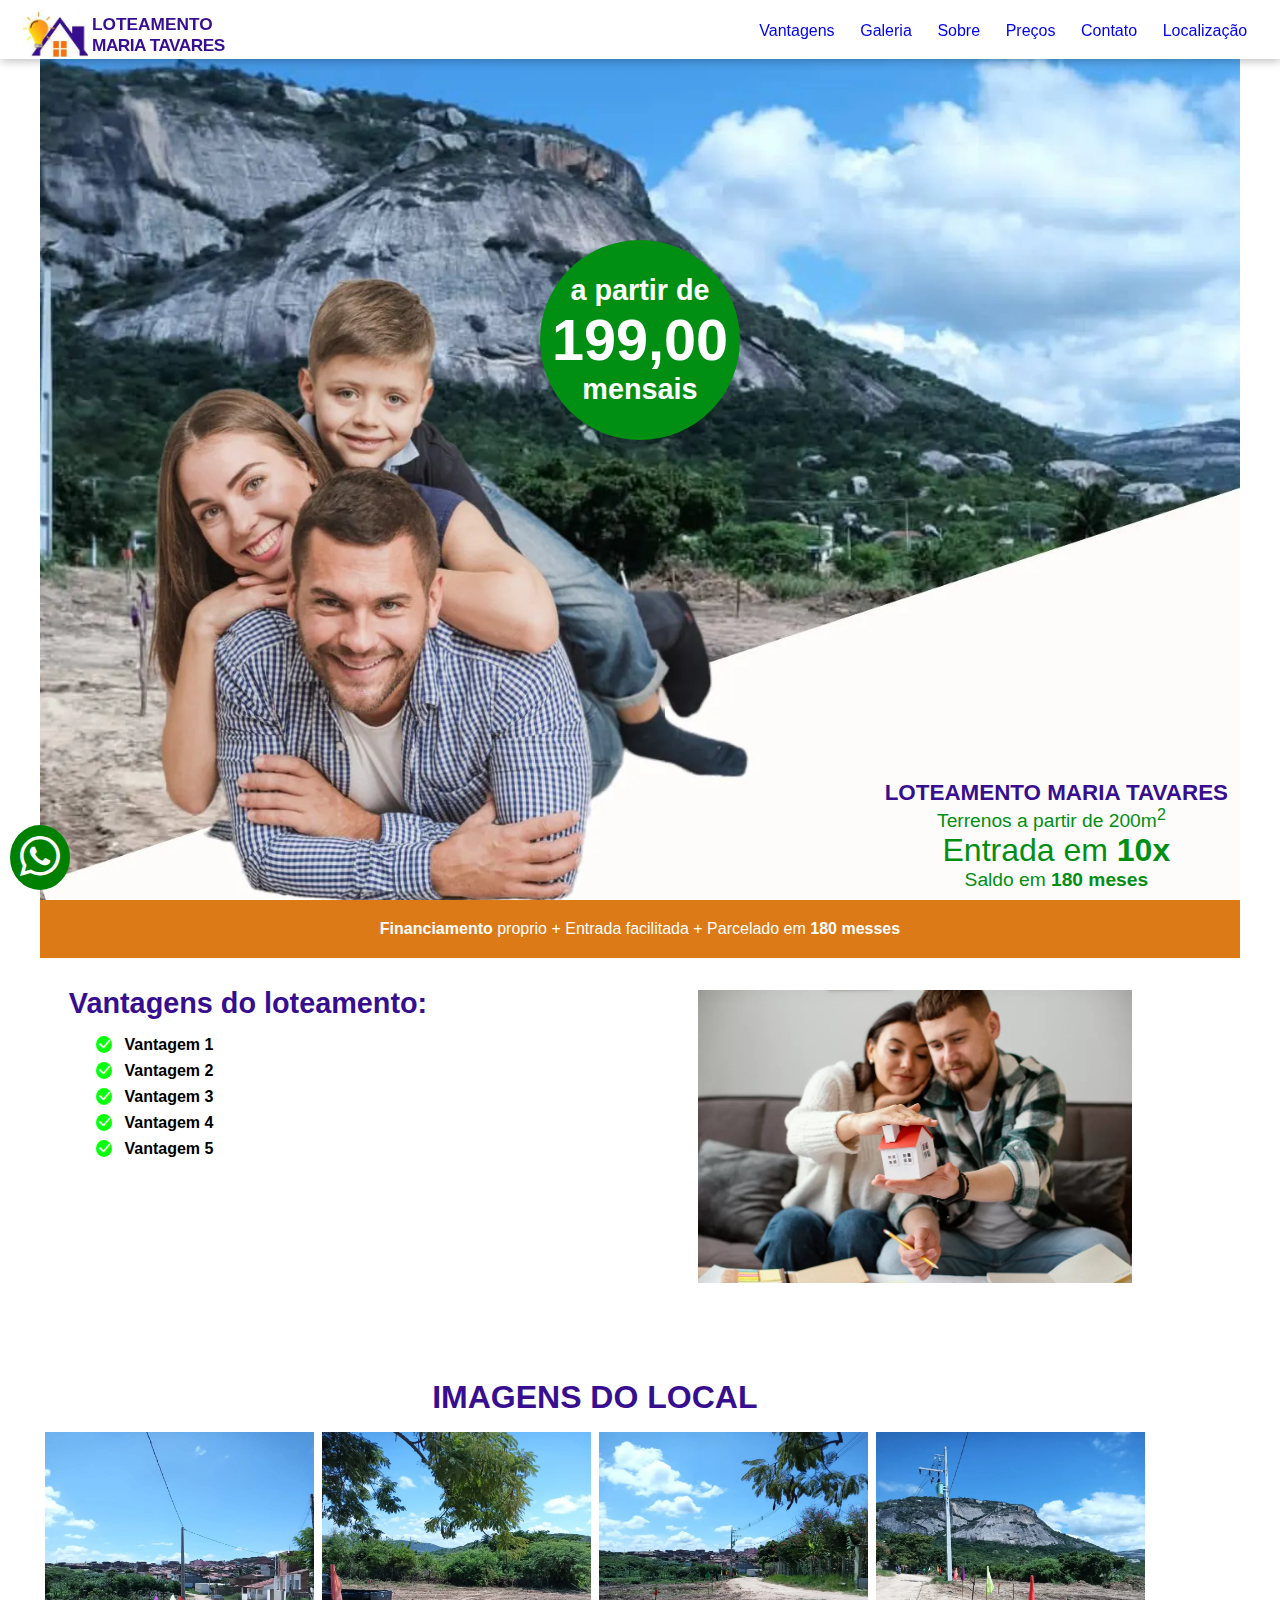
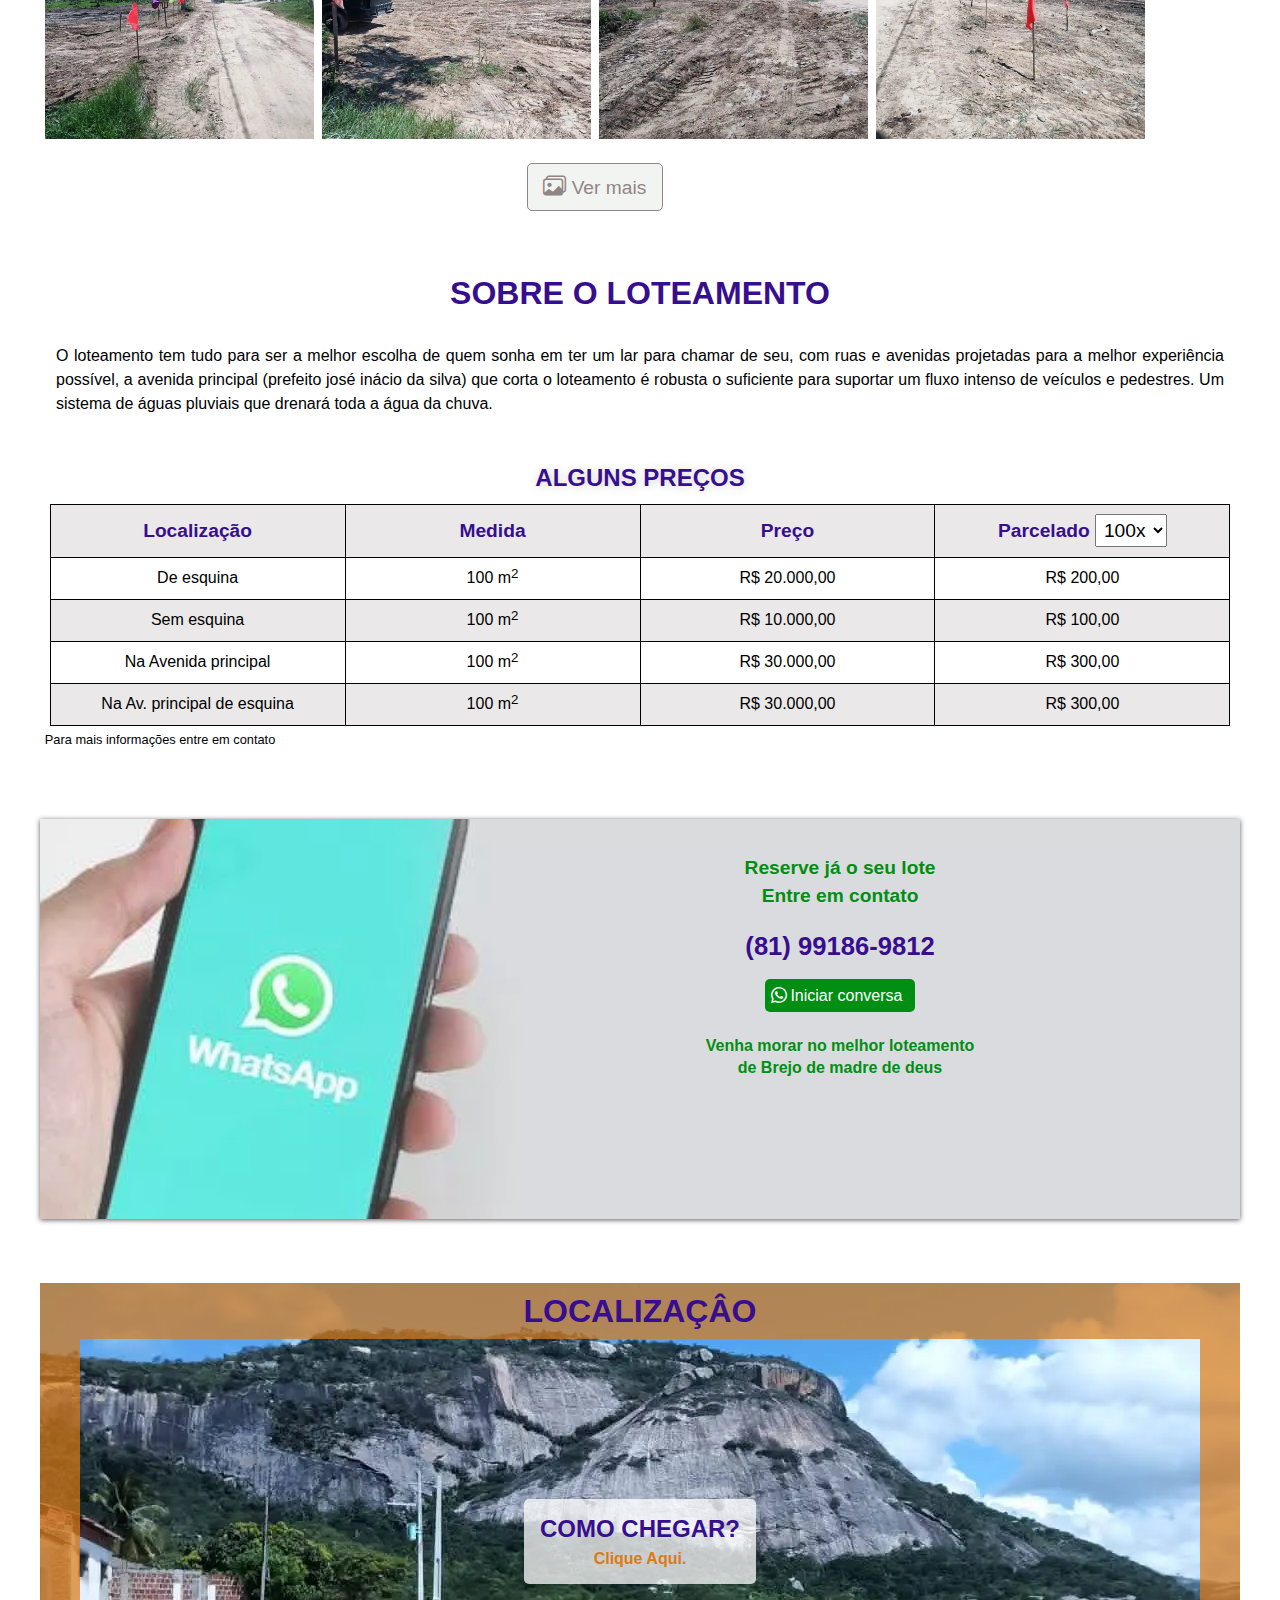
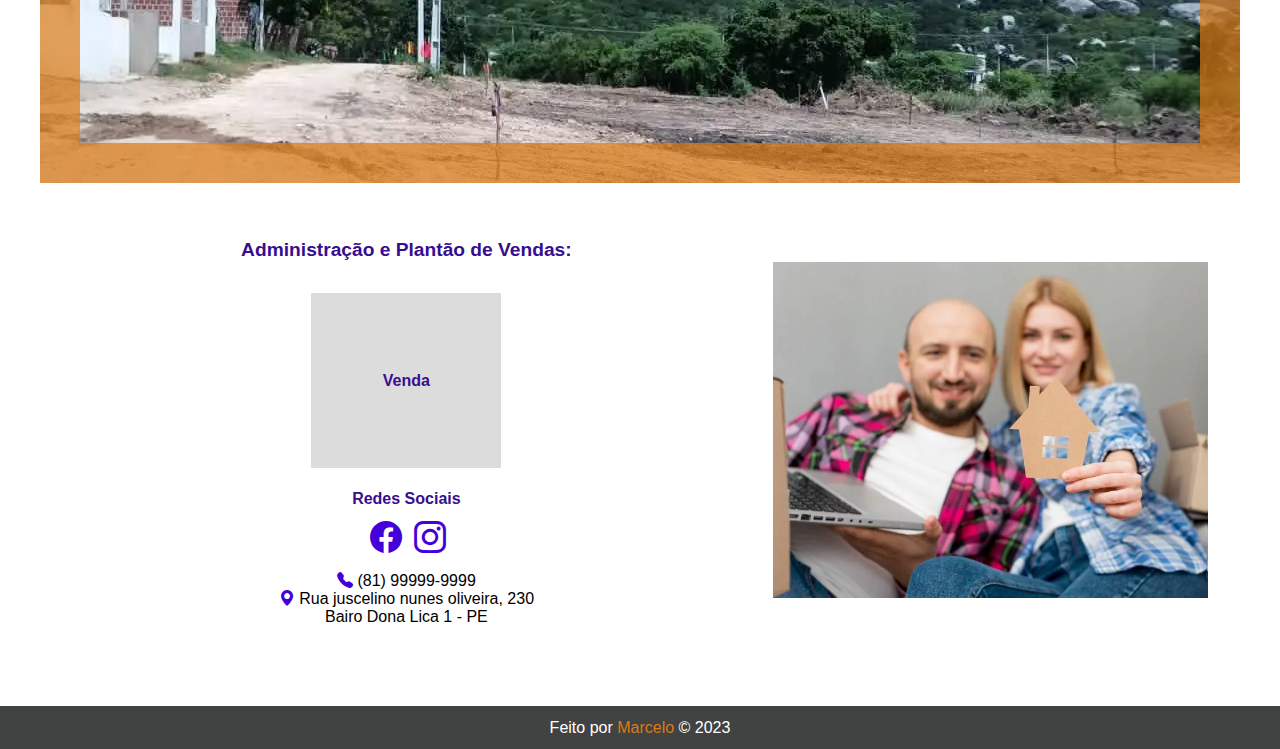
<file: index.html>
<!DOCTYPE html>
<html lang="pt-br">

<head>
    <meta charset="UTF-8">
    <meta http-equiv="X-UA-Compatible" content="IE=edge">
    <meta name="viewport" content="width=device-width, initial-scale=1.0">
    <meta name="description" content="O mais novo loteamento, Maria Tavares, em Brejo da Madre de Deus é a melhor escolha para a construção da susa futura moradia">
    <link rel="stylesheet" href="https://cdn.jsdelivr.net/npm/bootstrap-icons@1.10.5/font/bootstrap-icons.css">
    <title>Maria Tavares</title>
    <link rel="shortcut icon" href="gallery/favicon.ico" type="image/x-icon">
    <link rel="stylesheet" href="style.css">
    <link rel="stylesheet" href="nav.css">
    <link rel="stylesheet" href="icon.css">
    <link rel="stylesheet" href="background.css">
    <link rel="stylesheet" href="media.css">
    <script src="index.js" type="module" defer></script>
    <script src="gallery.js" type="module" defer></script>
    <script src="nav.js" defer></script>
</head>

<body>
    <header>
        <div class="bold">
            <span><img style="height: 48px;" src="gallery/Novo Projeto (4) (1).jpg" alt="logo"></span>
           <div style="display: inline-block; line-height: .7em;">
           <h2>
            <span class="block">LOTEAMENTO</span>
            <span style="letter-spacing: -.03em;">
                MARIA TAVARES</span>
           </h2>
           </div>
        </div>
        <nav>
            <div>
                <div id="toggle">
                    <span class="bold">Menu</span>
                    <div><i id="toggle-off" class="bi bi-list"></i></div>
                    <div style="padding: 0 0.15em;" id="toogle-on" class="none">X</div>
                </div>
            </div>
            <div>
                <ul>
                    <li><a href="#description">Vantagens</a></li>
                    <li><a href="gallery.html">Galeria</a></li>
                    <li><a href="#sobre">Sobre</a></li>
                    <li><a href="#price">Preços</a></li>
                    <li><a href="#contact">Contato</a></li>
                    <li><a href="#location">Localização</a></li>
                </ul>
            </div>
        </nav>
    </header>
    <main>
        <section>
            <div id="baner">
                <div>
                    <div>
                        <div id="minor">
                            <p>a partir de
                                <span>199,00</span> mensais
                            </p>
                        </div>
                    </div>
                    <div id="entrada">
                        <div>
                            <h2><span>LOTEAMENTO</span> MARIA TAVARES</h2>
                            <p style="margin-left: -.5em;">Terrenos a partir de 200m
                                <sup style="margin-left: -5px;">2</sup>
                            </p>
                            <p id="big">Entrada em <span>10x</span></p>
                            <p>Saldo em <span>180 meses</span></p>
                        </div>
                    </div>
                </div>
            </div>
            <div id="targeta">
                <p><span class="bold">Financiamento</span> proprio + </p>
                <p>Entrada facilitada + </p>
                <p>Parcelado em <span class="bold">180 messes</span></p>
            </div>
        </section>
        <section id="description">
            <div>
                <h3>Vantagens do loteamento:</h3>
                <div>
                    <p>
                        <i class="bi bi-check-lg"></i>
                        Vantagem 1
                    </p>
                    <p>
                        <i class="bi bi-check-lg"></i>
                        Vantagem 2
                    </p>
                    <p>
                        <i class="bi bi-check-lg"></i>
                        Vantagem 3
                    </p>
                    <p>
                        <i class="bi bi-check-lg"></i>
                        Vantagem 4
                    </p>
                    <p>
                        <i class="bi bi-check-lg"></i>
                        Vantagem 5
                    </p>
                </div>
            </div>
            <div>
                <img src="gallery/couple-holding-small-house-medium-shot.webp" alt="">
            </div>
        </section>
        <section id="gallery">
            <div>
                <h3>IMAGENS DO LOCAL</h3>
                <div>
                    <div><img data-gallery="" src="gallery/img/image-1.webp" alt=""></div>
                    <div><img data-gallery="" src="gallery/img/image-2.webp" alt=""></div>
                    <div><img data-gallery="" src="gallery/img/image-3.webp" alt=""></div>
                    <div><img data-gallery="" src="gallery/img/image-4.webp" alt=""></div>
                </div>
                <div class="flex">

                    <a class="btn" style="color: #918585;
                    border: 1px solid;background-color: #f2f4f2" href="gallery.html">
                        <span><i class="bi bi-images"></i></span>
                        Ver mais
                    </a>
                </div>
            </div>
        </section>
        <section id="sobre">
            <div>
                <h1>SOBRE O LOTEAMENTO</h1>
                <p>O loteamento tem tudo para ser a melhor escolha de quem sonha em ter um lar para chamar de seu, com
                    ruas e avenidas projetadas para a melhor experiência possível, a avenida principal (prefeito josé
                    inácio da silva) que corta o loteamento é robusta o suficiente para suportar um fluxo intenso de
                    veículos e pedestres. Um sistema de águas pluviais que drenará toda a água da chuva. </p>
            </div>
        </section>
        <section id="price">
            <div>
                <h2>ALGUNS PREÇOS</h2>
                <div style="overflow-x: auto;">
                    <div style="min-width: 450px;" id="table-price">
                        <div>
                            <span class="bold">Localização</span>
                            <span class="bold">Medida</span>
                            <span class="bold">Preço</span>
                            <span class="bold" style="display: block;">
                                Parcelado
                                <select name="parc">
                                    <option value="100">100x</option>
                                    <option value="50">50x</option>
                                    <option value="10">10x</option>
                                </select>
                            </span>
                        </div>
                        <div>
                            <span>De esquina</span>
                            <span>100 m<sup>2</sup></span>
                            <span data-value="">R$ 20.000,00</span>
                            <span data-parc="">R$ 200,00</span>
                        </div>
                        <div>
                            <span>Sem esquina</span>
                            <span>100 m<sup>2</sup></span>
                            <span data-value="">R$ 10.000,00</span>
                            <span data-parc="">R$ 100,00</span>
                        </div>
                        <div>
                            <span>Na Avenida principal</span>
                            <span>100 m<sup>2</sup></span>
                            <span data-value="">R$ 30.000,00</span>
                            <span data-parc="">R$ 300,00</span>
                        </div>
                        <div>
                            <span>Na Av. principal de esquina</span>
                            <span>100 m<sup>2</sup></span>
                            <span data-value="">R$ 30.000,00</span>
                            <span data-parc="">R$ 300,00</span>
                        </div>
                    </div>
                </div>
                <div style="font-size: .8em; margin-top: .5em;">
                    <p>Para mais informações entre em contato</p>
                </div>
            </div>
        </section>
        <section id="contact">
            <div></div>
            <div>
                <div>
                    <h3>Reserve já o seu lote</h3>
                    <p>Entre em contato</p>
                    <p class="bold" id="phone">(81) 99186-9812</p>
                    <a id="btn-contact" class="btn"
                        href="https://api.whatsapp.com/send?phone=5581991869812&text=Olá,%20tenho%20interesse%20em%20adiquirir%20um%20lote."><i
                            class="bi bi-whatsapp"></i>Iniciar
                        conversa</a>
                    <div id="info-contact">
                        <p class="info-contact">Venha morar
                            no melhor loteamento</p>
                        <p class="info-contact">de Brejo de madre de deus</p>
                    </div>
                </div>
            </div>
        </section>
        <section id="location">
            <h3>LOCALIZAÇÂO</h3>
            <div class="flex">
                <div class="flex">
                    <p>COMO CHEGAR?</p>
                    <a href="https://goo.gl/maps/zzwHiCyXSJhXRCZ68" target="_blank">Clique Aqui.</a>
                </div>
            </div>
        </section>
        <section id="institucional">
            <div>
                <div>
                    <h2>Administração e Plantão de Vendas:</h2>
                    <div>
                        <div class="flex" id="logo-venda">
                            <div>
                                <p class="flex">Venda</p>
                            </div>
                            <div id="sociais">
                                <p class="bold">Redes Sociais</p>
                                <div><a href="https://www.facebook.com/profile.php?id=100015225941991" target="_blank">
                                        <i style="margin-right: -20%;" class="bi bi-facebook"></i>
                                    </a>
                                    <a href="https://www.instagram.com/marcelosouza5224/" target="_blank">
                                        <i class="bi bi-instagram"></i>
                                    </a>
                                </div>
                            </div>
                        </div>
                        <div style="color: black">
                            <p><i class="bi bi-telephone-fill"></i> (81) 99999-9999</p>
                            <p><i class="bi bi-geo-alt-fill"></i> Rua juscelino nunes oliveira, 230 <br>
                                Bairo Dona Lica 1 - PE</p>
                        </div>
                    </div>
                </div>
                <div id="img-small-none">
                    <div>
                        <div>
                            <img src="gallery/couple-moving-new-house.webp" alt="">
                        </div>
                    </div>
                </div>
            </div>
        </section>
    </main>
    <footer>
        <p>Feito por <a href="">Marcelo</a> &copy; 2023</p>
    </footer>
    <div>
        <a href="https://api.whatsapp.com/send?phone=5581991869812&text=Olá,%20tenho%20interesse%20em%20adiquirir%20um%20lote.">
            <i class="bi bi-whatsapp"></i></a>
    </div>
    <div id="top" class="none">
        <a href="#">&lt;</a>
    </div>
    <div id="modal" class="none modal-index">
        <div id="modal-src">
            <span id="exit">x</span>
            <span id="left">&lt;</span>
            <div></div>
            <span id="right">></span>
        </div>
    </div>
    <div id="background1" class="background none"></div>
    <div id="background2" class="background none"></div>
</body>

</html>
</file>
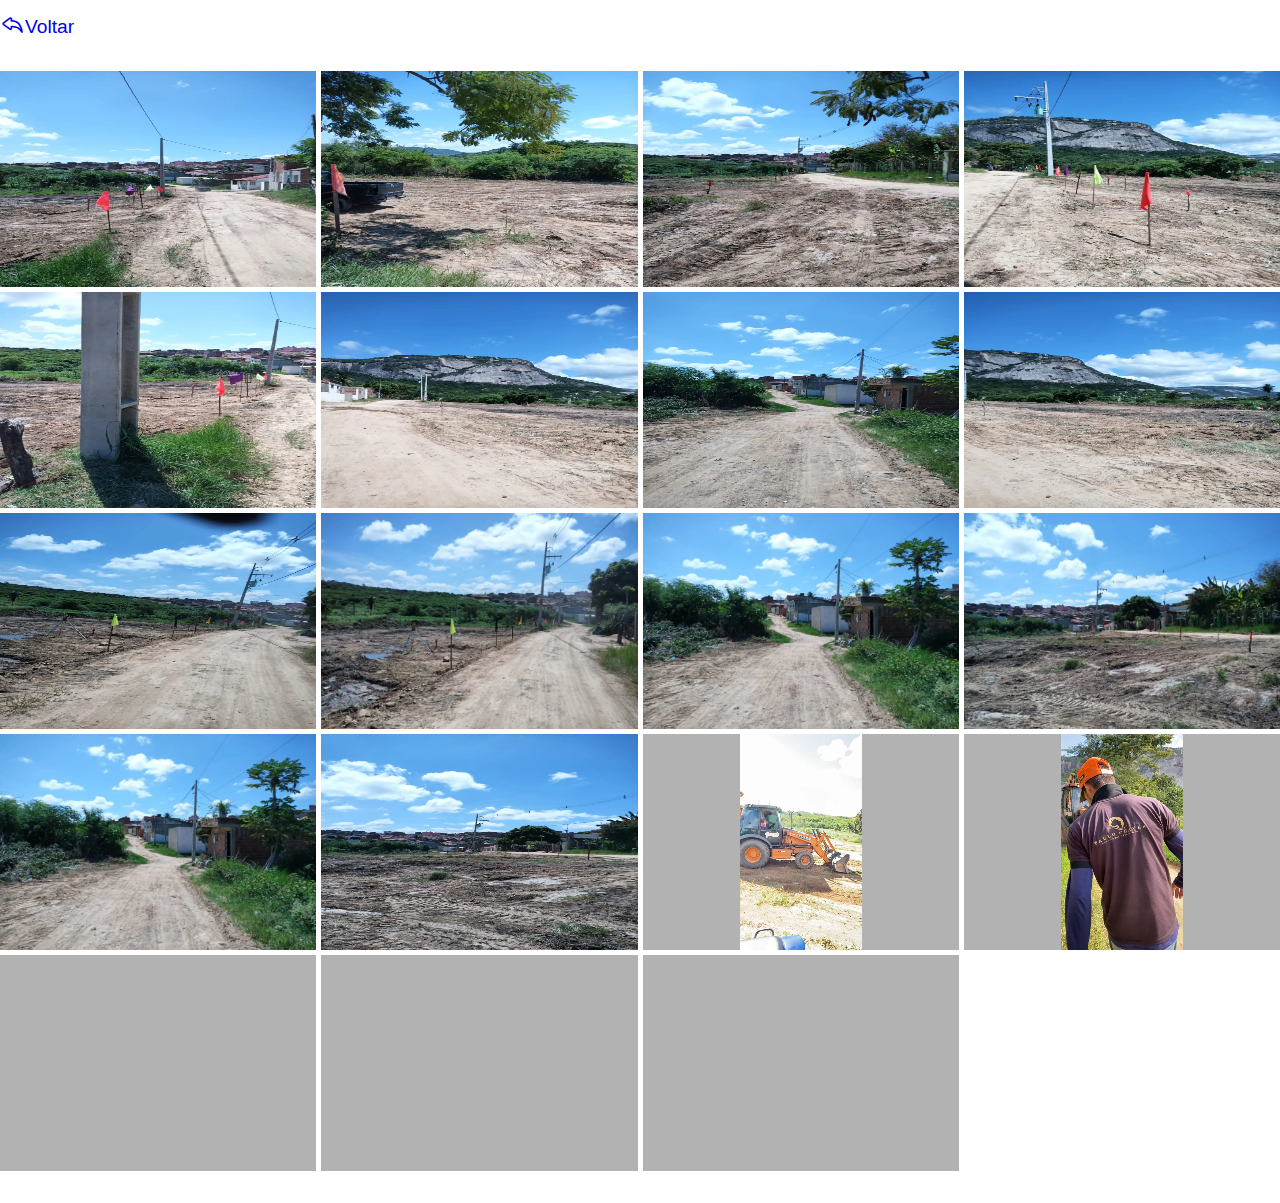
<file: gallery.html>
<!DOCTYPE html>
<html lang="pt-br">
<head>
    <meta charset="UTF-8">
    <meta http-equiv="X-UA-Compatible" content="IE=edge">
    <meta name="viewport" content="width=device-width, initial-scale=1.0">
    <link rel="stylesheet" href="gallery.css">
    <link rel="stylesheet" href="background.css">
    <link rel="stylesheet" href="https://cdn.jsdelivr.net/npm/bootstrap-icons@1.10.5/font/bootstrap-icons.css">
    <script src="gallery.js" defer></script>
    <title>Galeria Lagoa</title>
</head>
<body>
    <nav>
      <a href="index.html"><i class="bi bi-reply"></i>Voltar</a>
    </nav>
    <main>
        <section>
            <div>
                <img data-gallery="" src="gallery/img/image-1.webp" alt="">
                <img data-gallery="" src="gallery/img/image-2.webp" alt="">
                <img data-gallery="" src="gallery/img/image-3.webp" alt="">
                <img data-gallery="" src="gallery/img/image-4.webp" alt="">
                <img data-gallery="" src="gallery/img/image-5.webp" alt="">
                <img data-gallery="" src="gallery/img/image-6.webp" alt="">
                <img data-gallery="" src="gallery/img/image-7.webp" alt="">
                <img data-gallery="" src="gallery/img/image-8.webp" alt="">
                <img data-gallery="" src="gallery/img/image-9.webp" alt="">
                <img data-gallery="" src="gallery/img/image-10.webp" alt="">
                <img data-gallery="" src="gallery/img/image-12.webp" alt="">
                <img data-gallery="" src="gallery/img/image-11.webp" alt="">
                <img data-gallery="" src="gallery/img/image-12.webp" alt="">
                <img data-gallery="" src="gallery/img/image-13.webp" alt="">
                <video data-gallery="" src="gallery/video/video-1.mp4" type="video/mp4"></video>
                <video data-gallery="" src="gallery/video/video-2.mp4" type="video/mp4"></video>
                <video data-gallery="" src="gallery/video/video-3.mp4" type="video/mp4"></video>
                <video data-gallery="" src="gallery/video/video-4.mp4" type="video/mp4"></video>
                <video data-gallery="" src="gallery/video/video-5.mp4" type="video/mp4"></video>
            </div>
        </section>
        <div id="modal" class="none">
            <div id="modal-src">
                <span id="exit">x</span>
                <span id="left">&lt;</span>
                <div></div>
                <span id="right">></span>
            </div>
        </div>
        <div id="background2" class="background none"></div>
    </main>
</body>
</html>
</file>
<file: style.css>
:root {
    --color-1: #360E8F;
    --color-2: #DB7A16;
    --color-3: #4400DB;
    --color-4: #16DB30;
    --color-5: #008F13;
}

html {
    scroll-behavior: smooth;
}

header {
    position: fixed;
    top: -8px;
    left: 0;
    z-index: 100;
}

header h2 {
    font-size: .8em;
    position: fixed;
    top: 0.8em;
    line-height: 1em;
}
section {
    scroll-margin-top: 75px;
}

* {
    margin: 0;
    padding: 0;
    box-sizing: border-box;
    font-family: Arial, Helvetica, sans-serif;
}

body {
    overflow-x: hidden;
    max-width: 1200px;
    margin: 0 auto;
}

a {
    text-decoration: none;
}

h1,
h2,
h3,
h4,
h5,
h6 {
    color: var(--color-1);
}

@media (max-width: 500px) {
    #table-price div:nth-child(1) span {
        font-size: .9em !important;
    }
    #entrada h2 span {
        text-align: center;
        display: block;
        font-size: .8em;
    }
}

#minor {
    color: white;
    font-size: 1.8em;
    font-weight: bold;
    text-align: center;
}

#baner {
    position: relative;
}
#baner #minor {
    padding-top: 17%;
    background-color: var(--color-5);
    border-radius: 50%;
    height: 200px;
    width: 200px;
}

#baner>div {
    display: flex;
    flex-direction: column;
}

#baner>div>div {
    padding-top: 20%;
    height: 100%;
    display: inline-block;
    margin: auto;
}

#minor>div {
    font-size: .5em;
}

#minor span {
    font-size: 2em;
}

#entarda {
    height: 50%;
    padding-top: 0;
    margin-left: 0;
    position: relative;
}

#entrada p {
    text-align: center;
    font-size: 1.2em;
    color: var(--color-5);
}

p#big {
    font-size: 2em;
}

#entrada p span {
    font-weight: 900;
}

#entrada h2 {
    color: var(--color-1);
    font-size: 1.4em;
}

#entrada div {
    position: absolute;
    bottom: 1%;
    right: 1%;
}

#targeta {
    padding: 20px 0;
    background-color: var(--color-2);
    text-align: center;
    color: white
}

#targeta p {
    display: contents;
}

p span.bi-check-lg {
    margin: 3em;
    font-size: 1em;
}

#description {
    max-width: 1100px;
    display: flex;
}

#description p {
    margin: .5em;
}

#description>div:nth-child(1) {
    flex: 1.5;
}

#description>div:nth-child(2) {
    flex: 1;
    padding: 2em .5em;
}

#description>div>div {
    font-weight: bold;
    margin-left: 2.5em;
    margin-top: 1em;
}

#description div p span {
    margin: .5em;
}

#description img {
    width: 100%;
    height: 100%;
}

#description h3 {
    margin-left: 1em;
    font-size: 1.8em;
    margin-top: 1em;
}

#price {
    margin: auto 0.3em;
    margin-top: 3em;
    margin-bottom: 4.5em;
}

#price h2 {
    text-shadow: 1px 1px 10px #00000030;
    text-align: center;
    margin: .5em auto;
}

select {
    padding: .2em;
    font-size: 1em;
}

#table-price {
    border-left: 1px solid;
    border-bottom: 1px solid;
    margin: auto 0.3em;
}

#table-price div:nth-child(1) span {
    color: var(--color-1);
    font-size: 1.2em;
}

.table-row span {
    display: flex;
    align-items: center;
    justify-content: center;
}

#table-price div:nth-child(odd) {
    background-color: #b4adad48
}

#table-price  div{
    display: grid;
    grid-template-columns: repeat(4, 1fr);
    text-align: center;
}

#table-price span {
    display: flex;
    align-items: center;
    justify-content: center;
    padding: .5em;
    border: 1px solid black;
    border-bottom: none;
    border-left: none;
}

#table-price sup {
    margin-bottom: 10px;
}

#gallery {
    margin: 0 0.3em;
    max-width: 1100px;
    margin-bottom: 4em;
}

#gallery h3 {
    font-size: 2em;
    margin-top: 2em;
    text-align: center;
}

#gallery img {
    height: 24vw;
    width: 100%;
}



#gallery>div>div {
    display: grid;
    gap: .5em;
    grid-template-columns: repeat(4, 1fr);
    margin: 1em auto;
}

#gallery>div>span {
    width: 100vw;
    display: block;
    text-align: center;
}

#gallery .flex {
    font-size: 1.2em;
    display: flex;
    flex-direction: column;
    align-items: center;
    justify-content: center;
}

#gallery .flex span {
    font-size: 1.2em;
}

section#contact {
    box-shadow: 0px 1px 5px #000000a3;
    background-image: url("gallery/pexels-anton-4132538.webp");
    background-repeat: no-repeat;
    background-size: cover;
    background-position: center;
    height: 400px;
    display: grid;
    grid-template-columns: 1fr 2fr;
    margin-top: 3em;
}

section#contact p,
section#contact h3 {
    display: block;
    font-size: 1.2em;
    margin: .3em auto;
    color: var(--color-5);
    font-weight: bold;
}

section#contact>div {
    color: var(--color-1);
    height: 100%;
    background-color: rgba(255, 255, 255, 0.2);
    text-align: center;
}

section#contact>div>div {
    padding-top: 2em;
    height: 100%;
}

section#contact #phone {
    font-size: 1.6em;
    margin: 1em auto;
    color: var(--color-1);
}

div#info-contact {
    margin-top: 2em;
}

section#contact>div p.info-contact {
    font-size: 1em;
}

#location {
    margin-top: 4em;
    color: var(--color-1);
    background-image: url("gallery/serra.webp");
    background-size: cover;
}

#location>div {
    height: calc(100% - 3em);
    border: 2.5em solid #db7a16b5;
    border-top: 0;
    font-weight: bold;
}

.flex {
    display: flex;
    align-items: center;
    justify-content: center;
}

#location>div>div {
    border-radius: 5px;
    background-color: #ffffffbf;
    padding: 1em;
    flex-direction: column;
}

#location>div>div p {
    font-size: 1.5em;
    margin-bottom: .3em;
}

#location>div>div a {
    color: var(--color-2);
}

#location h3 {
    padding: 0.3em 0;
    background-color: #db7a16b5;
    text-align: center;
    font-size: 1.8em;
}

section div img,
section div video {
    width: 100%;
    height: 24vh;
}

video {
    background-color: rgb(255 255 255 / 50%);
}

#sobre h1 {
    text-align: center;
    margin-bottom: 1em
}

#sobre p {
    text-align: justify;
    margin: 1em;
    line-height: 1.5em;
}

section#institucional {
    margin: 3.5em 1em 5em;
    color: var(--color-1);
}

section#institucional h2 {
    font-size: 1.2em;
    text-align: center;
}

section#institucional>div {
    display: grid;
    grid-template-columns: 1.5fr 1fr;
}



section#institucional>div>div>div {
    text-align: center;
}

section#institucional #logo-venda i {
    font-size: 2em;
}

section#institucional #logo-venda p {
    margin: .6em 0;
}

section#institucional>div>div:nth-child(2) {
    padding: 1em;
    height: 100%;
    display: flex;
    align-items: center;
    justify-content: center;
    width: 100%;
}

section#institucional>div>div:nth-child(2) img {
    width: 100%;
    height: 100%;
}

section#institucional #logo-venda {
    flex-direction: column;
    line-height: 1.5em;
}

section#institucional #logo-venda div:nth-child(1) p {
    height: 175px;
    background-color: #cfceceb5;
    width: 190px;
    margin-top: 2em;
    font-weight: bold;
}

#sociais>div {
    display: flex;
    justify-content: center;
    gap: 1em;
    margin-bottom: 1em;
}

#institucional i {
    color: var(--color-3);
}

#sociais i {
    color: var(--color-3);
}

footer {
    position: absolute;
    left: 0;
    width: 100vw;
    text-align: center;
    background-color: #414242;
    color: white;
    padding: .8em;
}

footer a {
    color: var(--color-2);
}

#top {
    transform: rotate(90deg);
    position: fixed;
    bottom: 38px;
    right: 10px;
    padding: 12px 15px;
    background-color: #0000008f;
    border-radius: 5px;
    font-size: 1.5em;
}

#top a {
    color: white;
}

#modal.modal-index {
    margin-top: 40px;
    height: 90vh;
}

.btn {
    padding: .5em .8em;
    background-color: var(--color-5);
    color: white;
    border-radius: 5px;
}

.btn:hover {
    background-color: #05550f;
}

.bold {
    font-weight: bold;
}

.block {
    display: block;
}

.none {
    display: none;
}
</file>
<file: nav.css>
nav {
    height: 60px;
    width: 100vw;
    color: var(--color-1);
    background-color: white;
    box-shadow: 1px 1px 10px #00000050;
}

nav li {
    list-style: none;
    margin-top: 5px;
    border-radius: 5px
}

nav ul {
    margin-top: 10px;
    margin-right: 20px;
    display: flex;
    justify-content: end;
}

nav a {
    display: inline-block;
    padding: .5em .8em;
}

nav li:hover {
    background-color: var(--color-3);
}

nav a:hover {
    color: white;
}

nav>div:nth-child(1) {
    display: flex;
    justify-content: flex-end;
    margin-right: 1em;
    margin-top: 0.3em;
    font-size: 1.5em;
}

nav>div>div div {
    font-size: 1.1em;
    margin-left: 0.2em;
    background-color: var(--color-1);
    color: white;
}

div#toggle span {
    margin-top: 0.1em;
    font-size: .9em;
}

header>div {
    font-size: 1.5em;
    z-index: 110;
    position: fixed;
    top: 1%;
    left: 2%;
    color: var(--color-1);
}

header>div span {
    display: inline-block;
    font-size: .9em;
    margin-left: -3px;
}
</file>
<file: icon.css>
.bi-whatsapp {
    bottom: 10px;
    left: 10px;
    position: fixed;
    background-color: green;
    font-size: 2.5em;
    padding: 10px;
    border-radius: 50%;
    color: white;
    z-index: 5;
}

#btn-contact i {
    position: static;
    font-size: 1em;
    background-color: transparent;
    padding: 0;
    margin: 0 0.2em 0 -0.4em;
}

.bi-check-lg {
    margin: .5em;
    color: white;
    background-color: #0aff0a;
    border-radius: 50%;
}
</file>
<file: background.css>
body {
    background-color: white;
}

.background {
    height: 100vh;
    width: 100vw;
    background-color: rgba(26, 24, 24, 0.5);
    position: fixed;
    top: 0;
    left: 0;
    z-index: 9;
}

#modal {
    position: fixed;
    top: 3vh;
    left: 3vw;
    margin: auto;
    width: 94vw;
    height: 94vh;
    z-index: 10;
}


#modal-src {
    position: relative;
    
    width: 100%;
    height: 100%;
}

#modal-src div {
    width: 100%;
    height: 100%;
}

.over-hidden {
    overflow: hidden;
}

#modal-src img,
#modal-src video {
    width: 100%;
    height: 100%;
}

#modal-src span {
    background-color: black;
    padding: 1em .5em;
    color: white;
    position: absolute;
    font-size: 1em;
    font-weight: bold;
    top: 50%;
    z-index: 20;
}

#modal-src span:nth-child(1) {
    right: 5px;
    top: 5px;
    height: 10px;
    width: 10px;
    padding: 2px 15px 21px 8px;
    border-radius: 50%;
    background-color: red;
    font-size: 15px;
}

#modal-src span:nth-child(2) {
    left: 5px;
}

#modal-src span:nth-child(4) {
    right: 5px;
}

@media (max-width: 566px) {
    #modal-src img {
        width: 100%;
        height: 98%;
    }
}
</file>
<file: media.css>
@media (min-width: 666px) {
    #baner {
        background-image: url("gallery/baner.webp");
        background-size: cover;
        background-position: center left;
        height: 100vh;
    }

    #toggle {
        display: none;
    }
    #location {
        background-position: 50% 55%;
        height: 500px;
    }
    #location h3 {
        font-size: 2em;
        padding: .3em;
    }
    #location>div{
        height: calc(100% - 3.5em);
    }
}

@media (max-width:665px) {
    #baner {
        background-image: url("gallery/baner-2.webp");
        background-size: cover;
        background-position: 25% 50%;
        height: 100vh;
    }
    #location {
        background-position: 50% 80%;
        height: 350px;
    }
    

    #description>div:nth-child(2) {
        display: flex;
        align-items: center;
        justify-content: center;
    }

    #description img {
        width: 90%;
        height: 90%;
    }

    #toggle {
        margin-top: 10px;
        display: flex;
    }

    nav ul {
        display: none;
        background-color: white;
        position: absolute;
        left: 15vw;
        height: calc(100vh - 50px);
        width: 85vw;
        padding-top: 30px;
    }

    nav ul li {
        display: table;
    }
}

@media (max-width: 566px) {
    #description {
        display: block;
    }

    #gallery h3 {
        font-size: 1.5em;
    }

    #targeta p:nth-child(3) {
        display: block;
    }
}

@media (max-width: 496px) {
    #entrada h2 {
        font-size: 1.5em;
    }

    #entrada p {
        font-size: 1em;
    }

    p#big {
        font-size: 1.5em;
    }

    #gallery>div>div {
        grid-template-columns: repeat(2, 1fr);
    }

    #gallery img {
        height: 48vw;
    }

    section#institucional>div>div:nth-child(2) {
        display: none;
    }

    section#institucional>div {
        display: block;
    }
}

@media (max-width: 396px) {
    header > div span {
        font-size: .7em;
    }
    #baner {
        height: 85vh;
    }

    #entrada h2 {
        font-size: 1.2em;
    }

    #entrada p {
        font-size: .8em;
    }

    #entrada div {
        bottom: 16px;
    }

    p#big {
        font-size: 1.2em;
    }

    #description h3 {
        font-size: 1.5em;
    }

    #minor {
        font-size: 1.5em;
    }

    #baner #minor {
        height: 175px;
        width: 175px;
    }

    #entrada div {
        font-size: 1.2em;
    }

    section#contact {
        background-position-x: 20%;
    }
}

@media (max-width: 366px) {
    #targeta p:nth-child(2) {
        display: block;
    }

    #contact>div:nth-child(1) {
        display: none;
    }

    section#contact>div>div {
        width: 100vw;
        background-color: #ffffffb3
    }

    section#contact p,
    section#contact h3 {
        color: var(--color-1);

    }
}
</file>
<file: gallery.css>
:root {
    --color-1: #360E8F;
    --color-2: #DB7A16;
    --color-3: #4400DB;
    --color-4: #16DB30;
    --color-5: #008F13;
}

* {
    margin: 0;
    padding: 0;
    box-sizing: border-box;
    font-family: Arial, Helvetica, sans-serif;
}

nav {
    margin-top: 10px;
    font-size: 1.2em;
}

.bi-reply {
    font-size: 1.3em;
}
a {
    text-decoration: none;
}
section div {
    display: grid;
    grid-template-columns: repeat(4, 1fr);
    gap: 5px;
    margin: 2em auto;
}

section div img,
section div video {
    width: 100%;
    height: 24vh;
}

video {
    position: relative;
    background-color: rgba(0, 0, 0, 0.3);
}


video::after {
    content: "\f149";
}

.none {
    display: none;
}

@media (max-width: 566px) {
  section div {
    grid-template-columns: repeat(3, 1fr);
  }
}

@media (max-width: 366px) {
    section div {
      grid-template-columns: repeat(2, 1fr);
    }
  }
</file>
